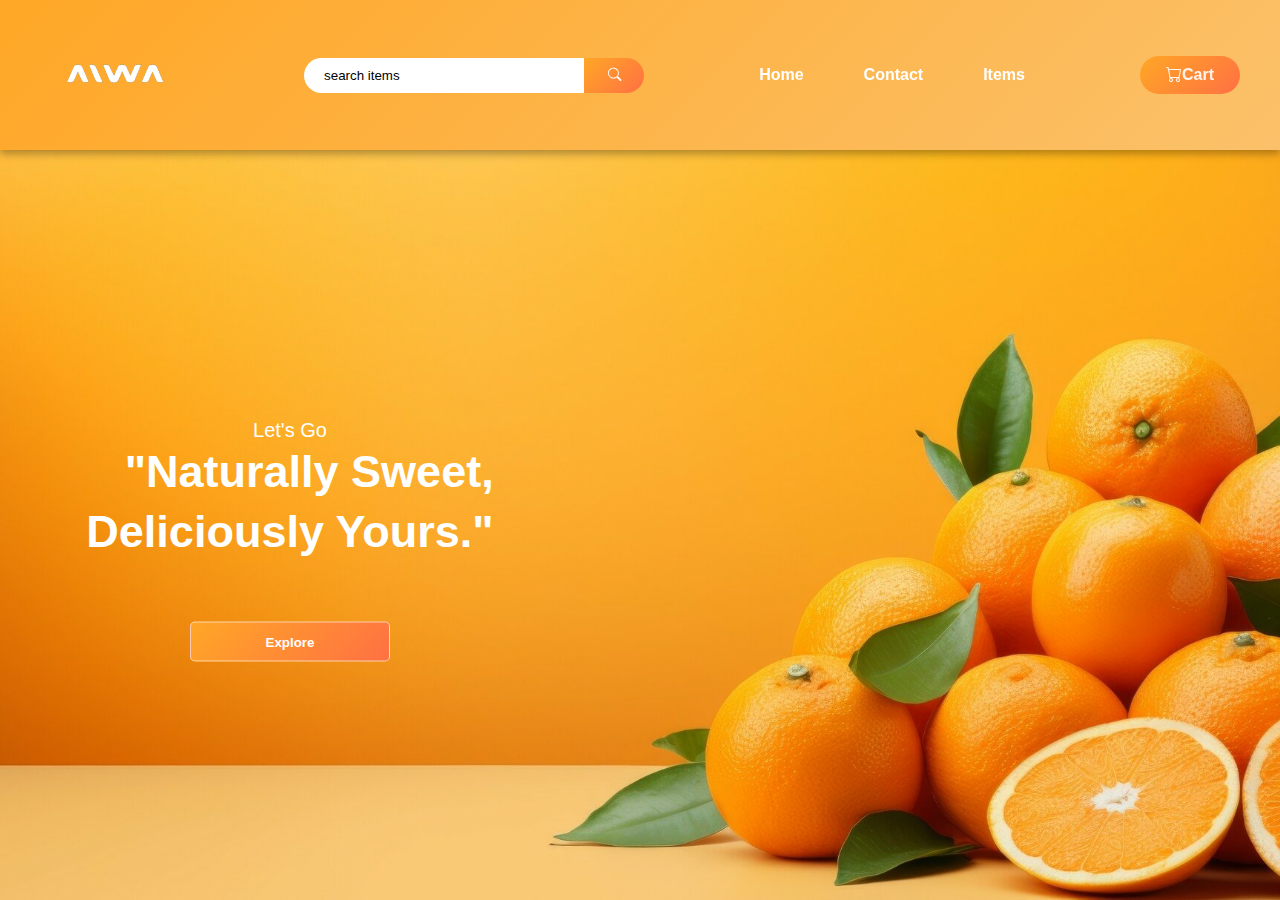
<file: index.html>
<!DOCTYPE html>
<html lang="en">
<head>
    <meta charset="UTF-8">
    <meta name="viewport" content="width=device-width, initial-scale=1.0">
    <title>aiwafruits</title>
    
    <link rel="shortcut icon" href="./images/processed-image (19).png" type="image/x-icon">
    <link rel="stylesheet" href="https://cdn.jsdelivr.net/npm/swiper@11/swiper-bundle.min.css" />

    <link rel="stylesheet" href="https://cdn.jsdelivr.net/npm/bootstrap-icons@1.10.5/font/bootstrap-icons.css">
    <link rel="stylesheet" href="./css/style.css">
    <script defer src="./javascript/script.js"></script>
</head>
<body>
    <header>
        <nav>
            <div class="logo">
                <img src="./images/processed-image (19).png" alt="logo">
            </div>
            <div class="search-bar">
                <input type="search" id="search" placeholder="search items">
                <button><i class="bi bi-search"></i>
</button>
            </div>
            <ul>
                <li><a href="">Home</a></li>
                 <li><a href="">Contact</a></li>
                  <li><a href="">items</a></li>
            </ul>
            <a href="" id="order-cart"><i class="bi bi-cart"></i>Cart</a>
        </nav>
    </header>
    <main>
        <body>
  <!-- Swiper -->
  <div class="swiper mySwiper">
    <div class="swiper-wrapper">
      <div class="swiper-slide">
            <div class="banner">
               
            <div class="right-part">
                <div class="title">
                   <p>Let's Go</p>
                 <span>"Naturally Sweet,<br> Deliciously Yours."</span>
                 <button style="background: linear-gradient(135deg, #ffa726, #ff7043);">Explore</button>
                </div>
                <img src="./images/c-1000-designbundle-orange-fruit-banner4-09-07-02213e469c7edd56e579fc43078d78ca54b7a52b8f97759bf215806d935f68b0.jpg" alt="banner-photo">

            </div>

        </div>
      </div>
      <div class="swiper-slide">
          <div class="banner">
            <div class="right-part">
                 <div class="title">
                   <p>Let's Go</p>
                 <span>"Naturally Sweet,<br> Deliciously Yours."</span>
                 <button style="background: linear-gradient(135deg, #4caf50, #8bc34a);">Explore</button>
                </div>
                <img src="./images/ChatGPT Image Jul 8, 2025, 12_33_54 PM.png" alt="banner-photo">
            </div>
        </div>
      </div>
      <div class="swiper-slide">
          <div class="banner">
            <div class="right-part">
                <div class="right-part">
                 <div class="title">
                   <p>Let's Go</p>
                 <span>"Naturally Sweet,<br> Deliciously Yours."</span>
                 <button style="background: linear-gradient(135deg, #4caf50, #8bc34a);">Explore</button>
                </div>
                <img src="./images/Firefly_object must rigt side and not this size like medium__background plane like this image 568829.jpg" alt="banner-photo">
            </div>
        </div>
      </div>
    
    </div>
    <div class="swiper-pagination"></div>
  </div>
    
    </main>



    <script src="https://cdn.jsdelivr.net/npm/swiper@11/swiper-bundle.min.js"></script>

</body>
</html>
</file>
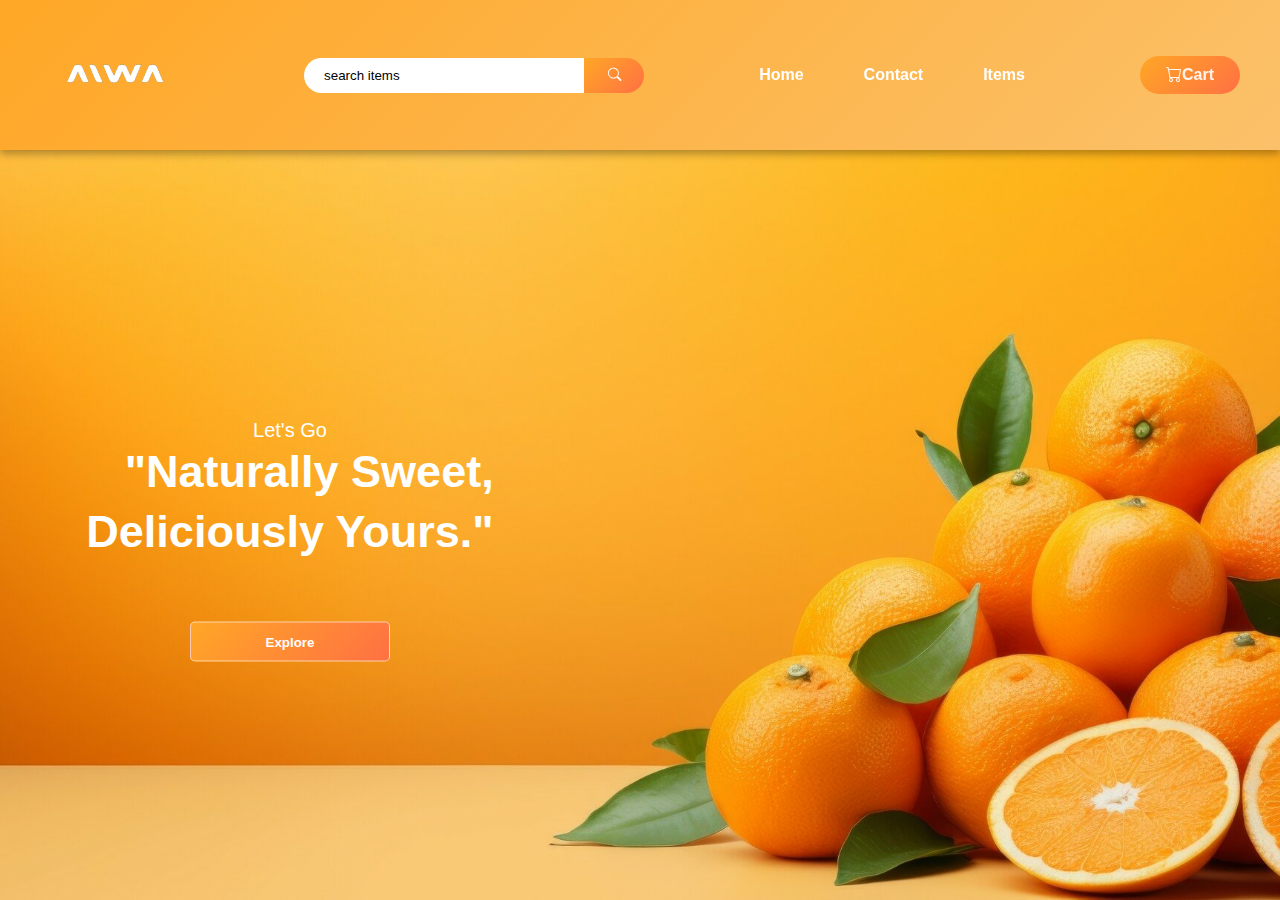
<file: main.html>
<!DOCTYPE html>
<html lang="en">
<head>
    <meta charset="UTF-8">
    <meta name="viewport" content="width=device-width, initial-scale=1.0">
    <title>aiwafruits</title>
    
    <link rel="shortcut icon" href="./images/processed-image (19).png" type="image/x-icon">
    <link rel="stylesheet" href="https://cdn.jsdelivr.net/npm/swiper@11/swiper-bundle.min.css" />

    <link rel="stylesheet" href="https://cdn.jsdelivr.net/npm/bootstrap-icons@1.10.5/font/bootstrap-icons.css">
    <link rel="stylesheet" href="./css/style.css">
    <script defer src="./javascript/script.js"></script>
</head>
<body>
    <header>
        <nav>
            <div class="logo">
                <img src="./images/processed-image (19).png" alt="logo">
            </div>
            <div class="search-bar">
                <input type="search" id="search" placeholder="search items">
                <button><i class="bi bi-search"></i>
</button>
            </div>
            <ul>
                <li><a href="">Home</a></li>
                 <li><a href="">Contact</a></li>
                  <li><a href="">items</a></li>
            </ul>
            <a href="" id="order-cart"><i class="bi bi-cart"></i>Cart</a>
        </nav>
    </header>
    <main>
        <body>
  <!-- Swiper -->
  <div class="swiper mySwiper">
    <div class="swiper-wrapper">
      <div class="swiper-slide">
            <div class="banner">
               
            <div class="right-part">
                <div class="title">
                   <p>Let's Go</p>
                 <span>"Naturally Sweet,<br> Deliciously Yours."</span>
                 <button style="background: linear-gradient(135deg, #ffa726, #ff7043);">Explore</button>
                </div>
                <img src="./images/c-1000-designbundle-orange-fruit-banner4-09-07-02213e469c7edd56e579fc43078d78ca54b7a52b8f97759bf215806d935f68b0.jpg" alt="banner-photo">

            </div>

        </div>
      </div>
      <div class="swiper-slide">
          <div class="banner">
            <div class="right-part">
                 <div class="title">
                   <p>Let's Go</p>
                 <span>"Naturally Sweet,<br> Deliciously Yours."</span>
                 <button style="background: linear-gradient(135deg, #4caf50, #8bc34a);">Explore</button>
                </div>
                <img src="./images/ChatGPT Image Jul 8, 2025, 12_33_54 PM.png" alt="banner-photo">
            </div>
        </div>
      </div>
      <div class="swiper-slide">
          <div class="banner">
            <div class="right-part">
                <div class="right-part">
                 <div class="title">
                   <p>Let's Go</p>
                 <span>"Naturally Sweet,<br> Deliciously Yours."</span>
                 <button style="background: linear-gradient(135deg, #4caf50, #8bc34a);">Explore</button>
                </div>
                <img src="./images/Firefly_object must rigt side and not this size like medium__background plane like this image 568829.jpg" alt="banner-photo">
            </div>
        </div>
      </div>
    
    </div>
    <div class="swiper-pagination"></div>
  </div>
    
    </main>



    <script src="https://cdn.jsdelivr.net/npm/swiper@11/swiper-bundle.min.js"></script>

</body>
</html>
</file>
<file: css/style.css>
* {
  padding: 0px;
  margin: 0px;
  box-sizing: border-box;
}
body {
  font-size: 16px;
  font-family: Arial, Helvetica, sans-serif;
  text-transform: capitalize;
  background: linear-gradient(135deg, #f1f8e9, #e6edc8);
  margin: 0;
  padding: 0;
  overflow-x: hidden;
}
header nav {
  width: 100%;
  z-index: 2;
  background: linear-gradient(135deg, #ffa726, #fbc16a); /* orange gradient */
  backdrop-filter: blur(10px);
  padding: 5px 3px;
  color: white;
  display: flex;
  padding: 45px 40px;
  justify-content: space-between;
  align-items: center;
  height: 150px;
  box-shadow: 0 4px 8px rgba(0, 0, 0, 0.307);
  position: absolute;
}
.swiper {
  width: 100%;
  height: 100%;
}
.swiper-slide {
  text-align: center;
  font-size: 18px;
  background: #444;
  display: flex;
  justify-content: center;
  align-items: center;
}

.swiper-slide img {
  display: block;
  width: 100%;
  height: 100%;
  object-fit: cover;
}
nav .logo img {
  width: 149px;
}
.search-bar {
  display: flex;
}
.search-bar input {
  border: none;
  outline: none;
  height: 35px;
  width: 280px;
  border-top-left-radius: 20px;
  border-bottom-left-radius: 20px;
}
.search-bar button {
  height: 35px;
  width: 60px;
  border: none;
  outline: none;
  background: linear-gradient(135deg, #ffa726, #ff7043);
  border-top-right-radius: 20px;
  border-bottom-right-radius: 20px;
  font-weight: bold;
  color: rgb(255, 255, 255);
}
.search-bar input::placeholder {
  padding-left: 20px;
  color: black;
}
ul {
  display: flex;
  list-style: none;
  gap: 60px;
}
li a {
  color: white;
  text-decoration: none;
  font-weight: bold;
  margin-bottom: 10px;
  transition: color ease-in-out 0.6s;
}
#order-cart {
  width: 100px;
  height: 38px;
  background: linear-gradient(135deg, #ffa726, #ff7043);
  text-decoration: none;
  border-radius: 2rem;
  display: flex;
  align-items: center;
  justify-content: center;
  color: rgba(255, 255, 255, 0.899);
  font-weight: bold;
  transition: background ease-in-out 0.6s;
}
#order-cart:hover {
  background: linear-gradient(135deg, #ffa010, #ff7043);
  transform: scale(1.05);
}
ul li a:hover {
  color: #33312e;
  border-bottom: 2px solid rgb(224, 140, 5);
}
main .banner {
  width: 100%;
  height: 100vh; /* Full screen height */
  overflow: hidden;
}
.banner .right-part {
  height: 100%;
  width: 100%;
  background-color: yellow;
  position: relative;
}

.banner .right-part img {
  width: 100%;
  height: 100%;
  object-fit: cover;
  display: block;
  position: relative;
}
.title p{
  font-size: 20px;
  font-weight: lighter;
}
.title {
  position: absolute;
  top: 60%;
  transform: translateY(-50%);
  left: 40px;
  background-color: transparent;
  padding: 20px;
  z-index: 2;
  font-size: 45px;
  font-weight: bold;
  color: white;
  display: flex;
  flex-direction: column;
  align-items: center;    /* 🔁 Align content to left */
  justify-content: flex-start; /* ✅ Align content to top */
  width: 500px;
  height: auto; /* Optional, or set fixed height */
  border-radius: 15px;
}

.title button{
  width: 200px;
  height: 40px;
  border-radius: 5px;
  outline: none;
  border: none;
  color: white;
  font-weight: bolder;
  border: 1px solid rgba(255, 255, 255, 0.605);
  margin-top: 60px;
}
span{
  line-height: 60px;
  text-align: right;
}
</file>
